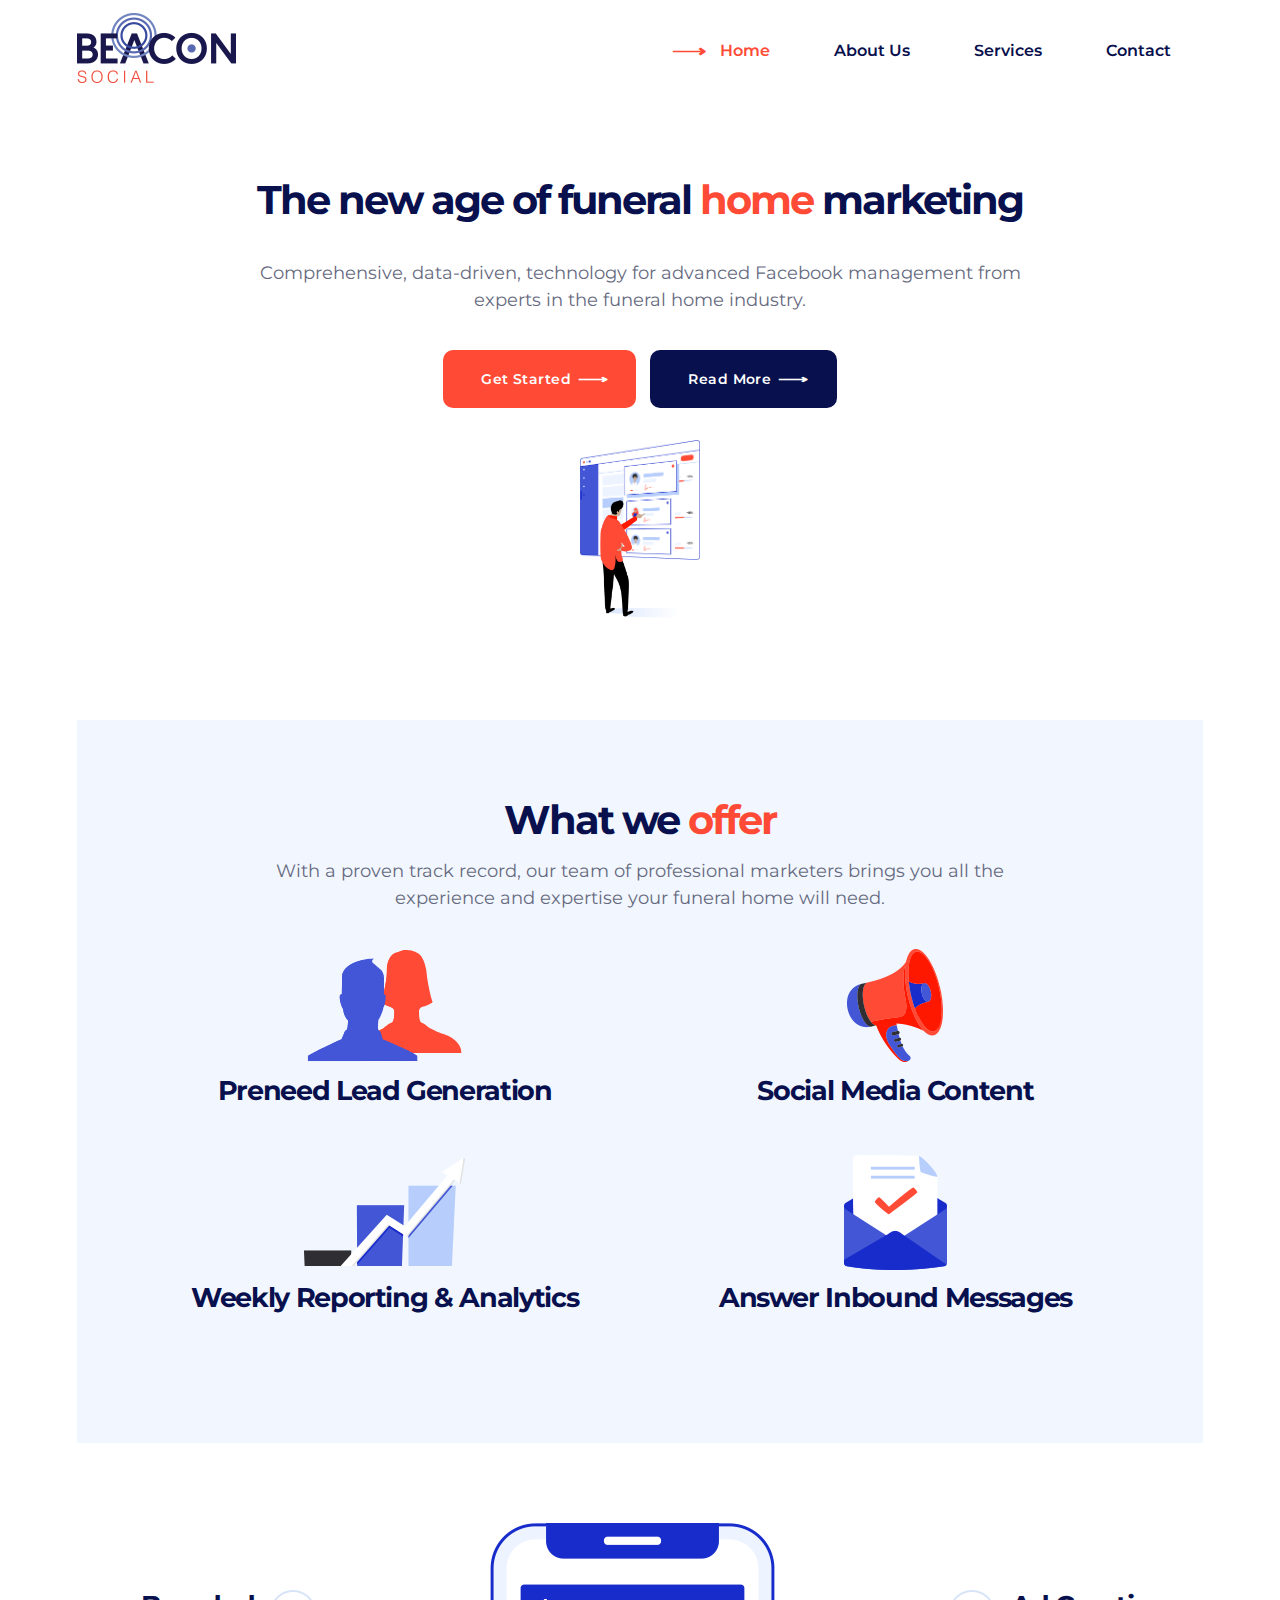
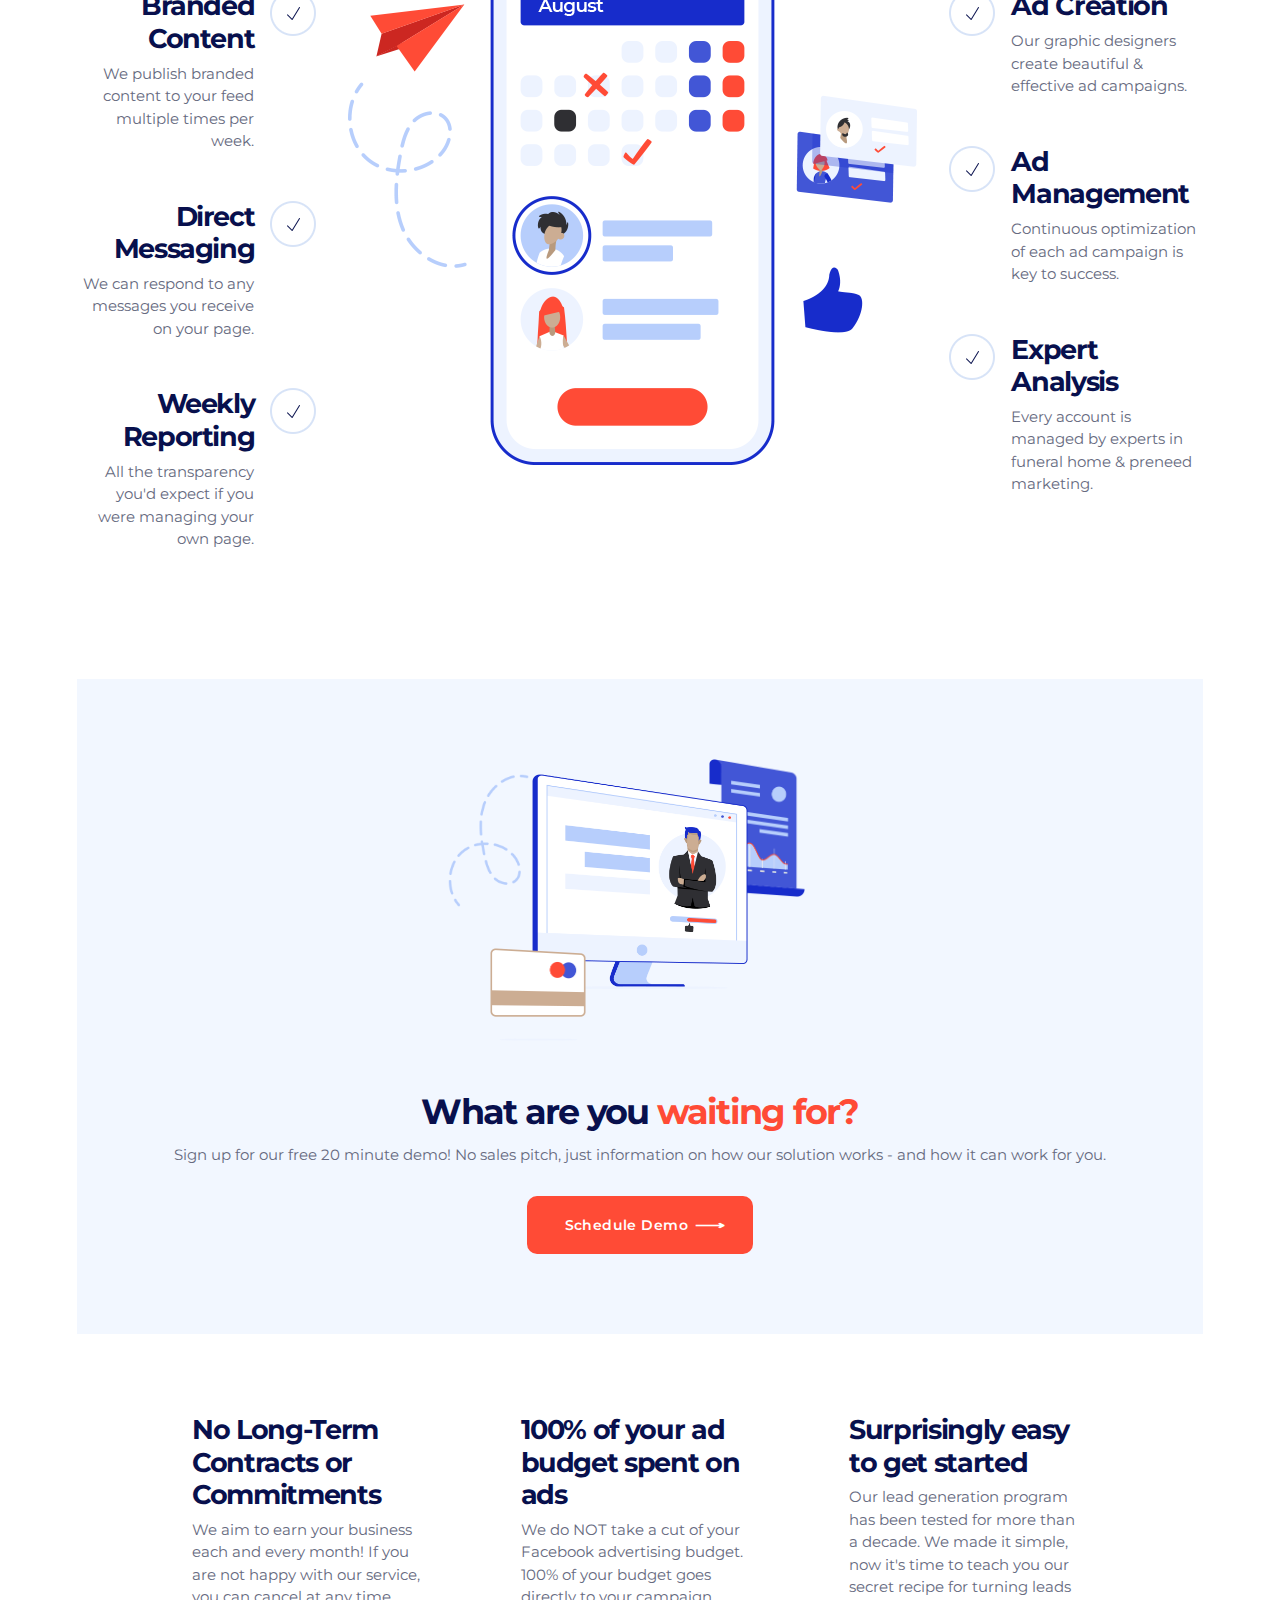
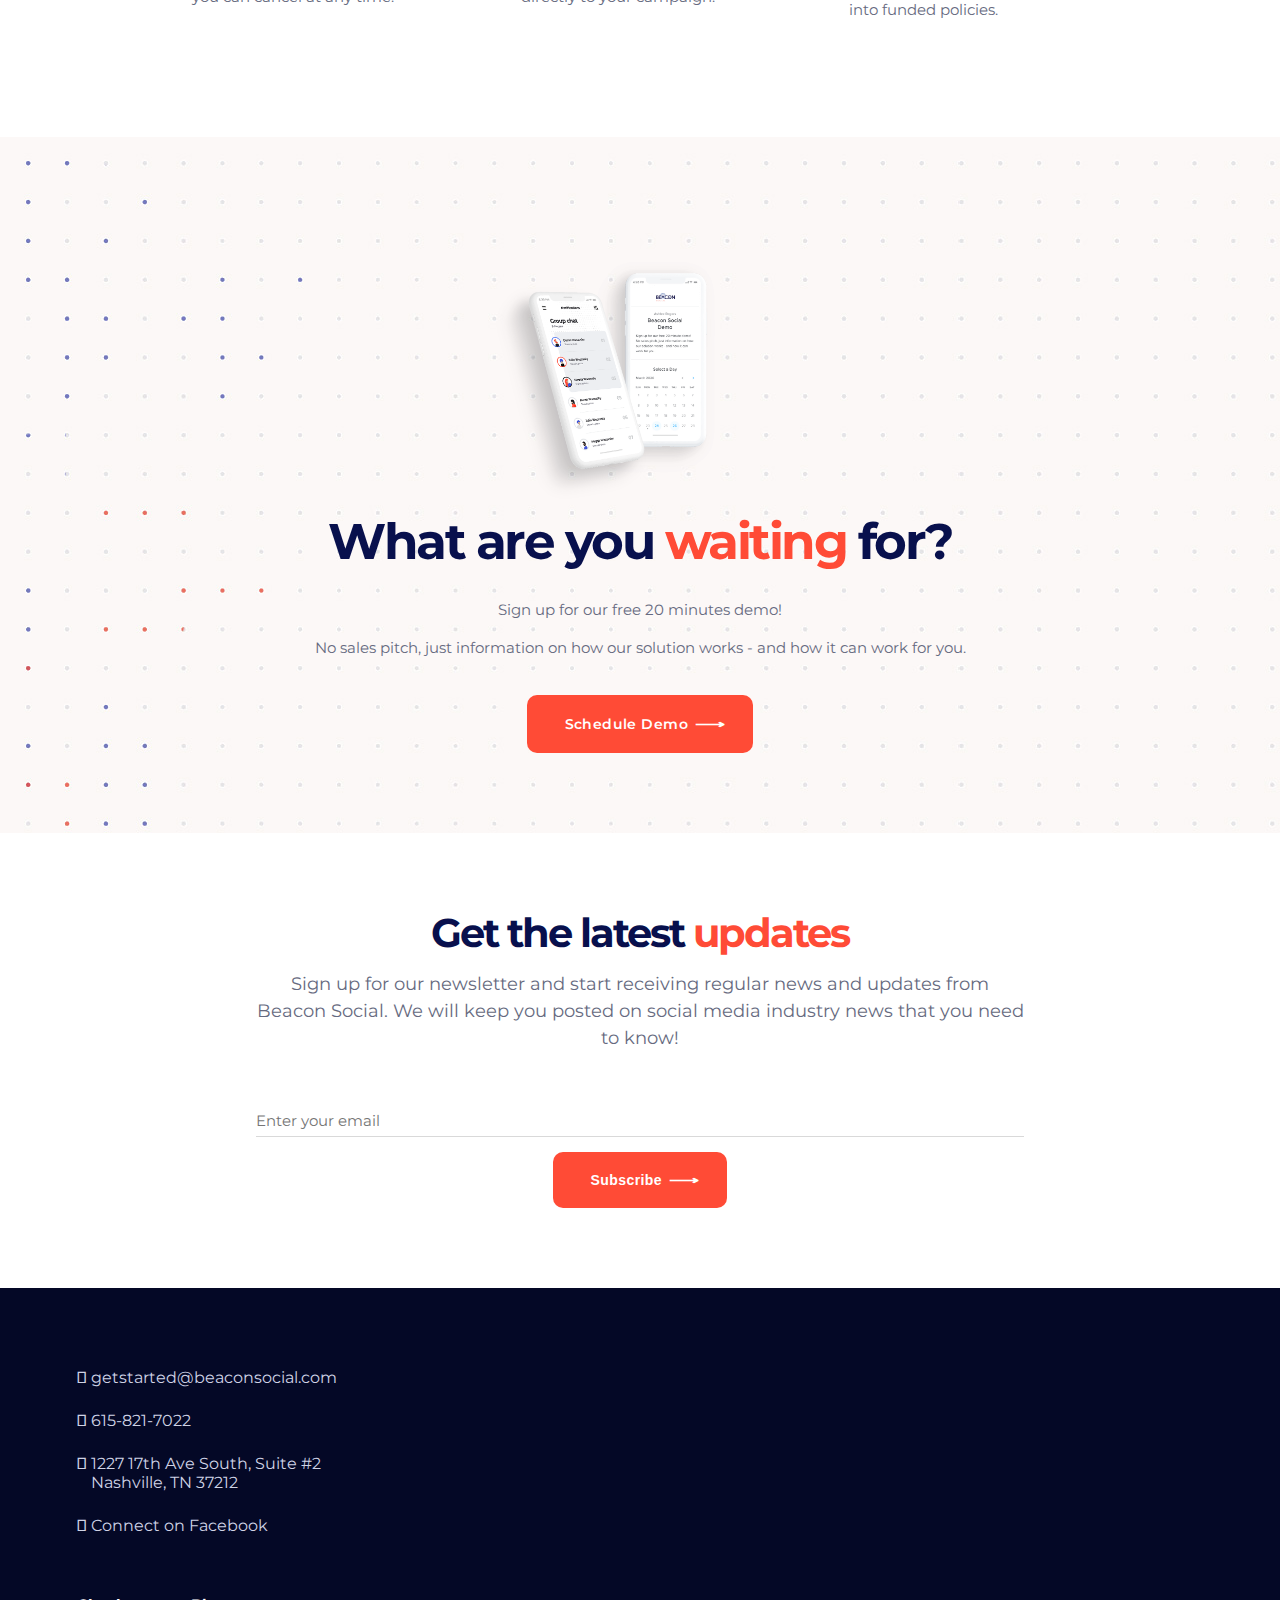
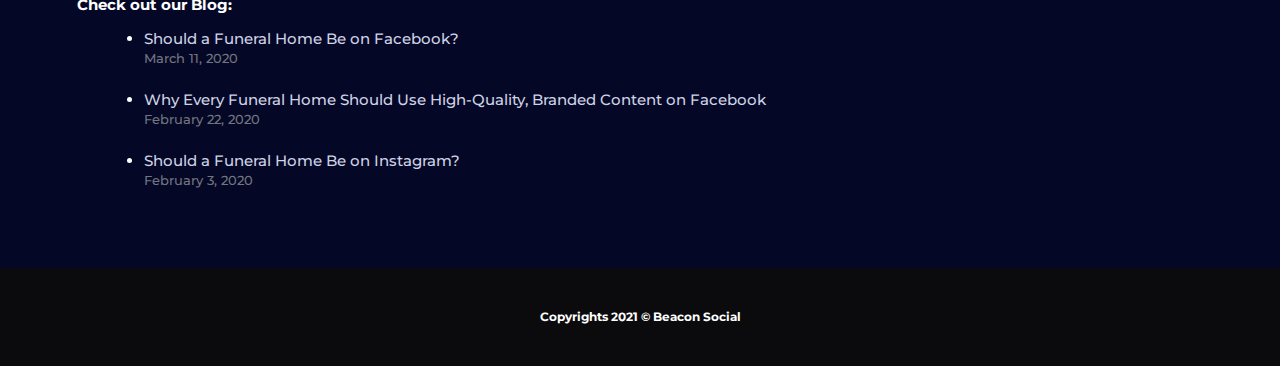
<file: index.html>
<!doctype html>
<html lang="en">

<head>
    <meta charset="UTF-8">
    <meta name="author" content="Patrick van der Bijl">
    <meta name="viewport" content="width=device-width, initial-scale=1">

    <title>Beacon Social</title>

    <!-- CSS -->
    <link rel="stylesheet" href="./styles/style.css">
    <link rel="stylesheet" href="./styles/home.css">

    <!-- Fonts -->
    <link rel="preconnect" href="https://fonts.gstatic.com">
    <link href="https://fonts.googleapis.com/css2?family=Montserrat:wght@500;600;700&display=swap" rel="stylesheet">

    <!-- Favicon -->
    <link rel="icon" href="./images/favicon.png">
</head>

<body>
    <!-- Header -->
    <header>
        <a href="./index.html">
            <img src="./images/logo.png" alt="Beacon Social Logo">
        </a>

        <nav>
            <button aria-label="Open and close menu">
                <span></span>
                <span></span>
                <span></span>
            </button>

            <ul>
                <li><a href="./index.html" class="active">Home</a></li>
                <li><a href="./about.html">About Us</a></li>
                <li><a href="#">Services</a></li>
                <li><a href="#">Contact</a></li>
            </ul>
        </nav>
    </header>

    <main>
        <!-- First Section -->
        <section>
            <ul>
                <li>
                    <h1>The new age of funeral <span>home</span> marketing</h1>

                    <p>Comprehensive, data-driven, technology for advanced Facebook management from experts in the funeral home industry.</p>

                    <div class="btn-group">
                        <a href="#" class="btn">Get Started</a>
                        <a href="#" class="btn btn-secondary">Read More</a>
                    </div>

                    <div class="img-group">
                        <img src="./images/home/slide1_screen.png" alt="Browser screen with dashboard">
                        <img src="./images/home/slide1_man.png" alt="Man pointing to dashboard">
                    </div>
                </li>
                <li>
                    <h1>Connect with your audience like never <span>before</span></h1>

                    <div class="btn-group">
                        <a href="#" class="btn">Get Started</a>
                        <a href="#" class="btn btn-secondary">Read More</a>
                    </div>

                    <div class="img-group">
                        <img src="./images/home/slide2_screen.png" alt="Screen with statistics">
                        <img src="./images/home/slide2_people.png" alt="People looking to the screen">
                    </div>
                </li>
                <li>
                    <h1>More than Facebook Leads. <span>Preneed</span> Policies</h1>

                    <div class="btn-group">
                        <a href="#" class="btn">Get Started</a>
                        <a href="#" class="btn btn-secondary">Read More</a>
                    </div>

                    <div class="img-group">
                        <img src="./images/home/slide3_sparkles.png" alt="Rotating sparkles in the background">
                        <img src="./images/home/slide3_phone.png" alt="Hand holding a phone">
                    </div>
                </li>
            </ul>

            <ul>
                <li><a href="#slide1" class="active"></a></li>
                <li><a href="#slide2"></a></li>
                <li><a href="#slide3"></a></li>
            </ul>
        </section>

        <!-- Second Section -->
        <section>
            <h2>What we <span>offer</span></h2>

            <p>With a proven track record, our team of professional marketers brings you all the experience and expertise your funeral home will need.</p>

            <ul>
                <li>
                    <img src="./images/home/users.png" alt="Users icon">
                    <h3>Preneed Lead Generation</h3>
                </li>
                <li>
                    <img src="./images/home/megaphone.png" alt="Megaphone icon">
                    <h3>Social Media Content</h3>
                </li>
                <li>
                    <img src="./images/home/analytics.png" alt="Analytics icon">
                    <h3>Weekly Reporting & Analytics</h3>
                </li>
                <li>
                    <img src="./images/home/mail.png" alt="Mail icon">
                    <h3>Answer Inbound Messages</h3>
                </li>
            </ul>
        </section>

        <!-- Third Section -->
        <section>
            <ul>
                <li>
                    <div class="txt-group">
                        <h3>Branded Content</h3>
                        <p>We publish branded content to your feed multiple times per week.</p>
                    </div>
                </li>
                <li>
                    <div class="txt-group">
                        <h3>Direct Messaging</h3>
                        <p>We can respond to any messages you receive on your page.</p>
                    </div>
                </li>
                <li>
                    <div class="txt-group">
                        <h3>Weekly Reporting</h3>
                        <p>All the transparency you'd expect if you were managing your own page.</p>
                    </div>
                </li>
            </ul>

            <img src="./images/home/calendar_appscreen.png" alt="Beacon Social calendar app screen">

            <ul>
                <li>
                    <div class="txt-group">
                        <h3>Ad Creation</h3>
                        <p>Our graphic designers create beautiful & effective ad campaigns.</p>
                    </div>
                </li>
                <li>
                    <div class="txt-group">
                        <h3>Ad Management</h3>
                        <p>Continuous optimization of each ad campaign is key to success.</p>
                    </div>
                </li>
                <li>
                    <div class="txt-group">
                        <h3>Expert Analysis</h3>
                        <p>Every account is managed by experts in funeral home & preneed marketing.</p>
                    </div>
                </li>
            </ul>
        </section>

        <!-- Fourth Section -->
        <section>
            <h2>What are you <span>waiting for?</span></h2>

            <p>Sign up for our free 20 minute demo! No sales pitch, just information on how our solution works - and how it can work for you.</p>

            <div class="img-group">
                <img src="./images/home/dashed_line.png" alt="Rotating dashed line">
                <img src="./images/home/notes.png" alt="Notes paper">
                <img src="./images/home/monitor.png" alt="Monitor screen">
                <img src="./images/home/debit_card.png" alt="Debit card">
            </div>

            <a href="#" class="btn">Schedule Demo</a>
        </section>

        <!-- Fifth Section -->
        <section>
            <ul>
                <li>
                    <h3>No Long-Term Contracts or Commitments</h3>
                    <p>We aim to earn your business each and every month! If you are not happy with our service, you can cancel at any time.</p>
                </li>
                <li>
                    <h3>100% of your ad budget spent on ads</h3>
                    <p>We do NOT take a cut of your Facebook advertising budget. 100% of your budget goes directly to your campaign.</p>
                </li>
                <li>
                    <h3>Surprisingly easy to get started</h3>
                    <p>Our lead generation program has been tested for more than a decade. We made it simple, now it's time to teach you our secret recipe for turning leads into funded policies.</p>
                </li>
            </ul>
        </section>

        <!-- Sixth Section -->
        <section>
            <h2>What are you <span>waiting</span> for?</h2>

            <p>Sign up for our free 20 minutes demo!</p>

            <p>No sales pitch, just information on how our solution works - and how it can work for you.</p>

            <div class="img-group">
                <img src="./images/home/bs_demo_appscreen.png" alt="Beacon Social demo app screen">
                <img src="./images/home/bs_groupchat_appscreen.png" alt="Beacon Social group chat app screen">
            </div>

            <a href="#" class="btn">Schedule Demo</a>
        </section>

        <!-- Seventh Section -->
        <section>
            <h2>Get the latest <span>updates</span></h2>

            <p>Sign up for our newsletter and start receiving regular news and updates from Beacon Social. We will keep you posted on social media industry news that you need to know!</p>

            <input type="email" placeholder="Enter your email" aria-label="Email input field">

            <button type="submit" aria-label="Subscribe button" class="btn">Subscribe</button>
        </section>
    </main>

    <!-- Footer -->
    <footer>
        <section>
            <ul>
                <li><a href="mailto:getstarted@beaconsocial.com">getstarted@beaconsocial.com</a></li>
                <li><a href="tel:6158217022">615-821-7022</a></li>
                <li><a href="https://www.google.com.ua/maps/place/1227+17th+Ave+S+2,+Nashville,+TN+37212,+/@36.1414903,-86.7972882,17z/data=!3m1!4b1!4m5!3m4!1s0x8864669bb3cd8077:0x830651a35440176e!8m2!3d36.1414903!4d-86.7950995?hl=ru">1227 17th Ave South, Suite #2<br/> Nashville, TN 37212</a></li>
                <li><a href="#">Connect on Facebook</a></li>
            </ul>
        </section>

        <section>
            <h4>Check out our Blog:</h4>

            <ul>
                <li>
                    <a href="#">
                        Should a Funeral Home Be on Facebook?
                        <em>March 11, 2020</em>
                    </a>
                </li>
                <li>
                    <a href="#">
                        Why Every Funeral Home Should Use High-Quality, Branded Content on Facebook
                        <em>February 22, 2020</em>
                    </a>
                </li>
                <li>
                    <a href="#">
                        Should a Funeral Home Be on Instagram?
                        <em>February 3, 2020</em>
                    </a>
                </li>
            </ul>
        </section>

        <section>
            <p>Copyrights 2021 © Beacon Social</p>
        </section>
    </footer>

    <script src="./scripts/script.js"></script>
</body>

</html>
</file>
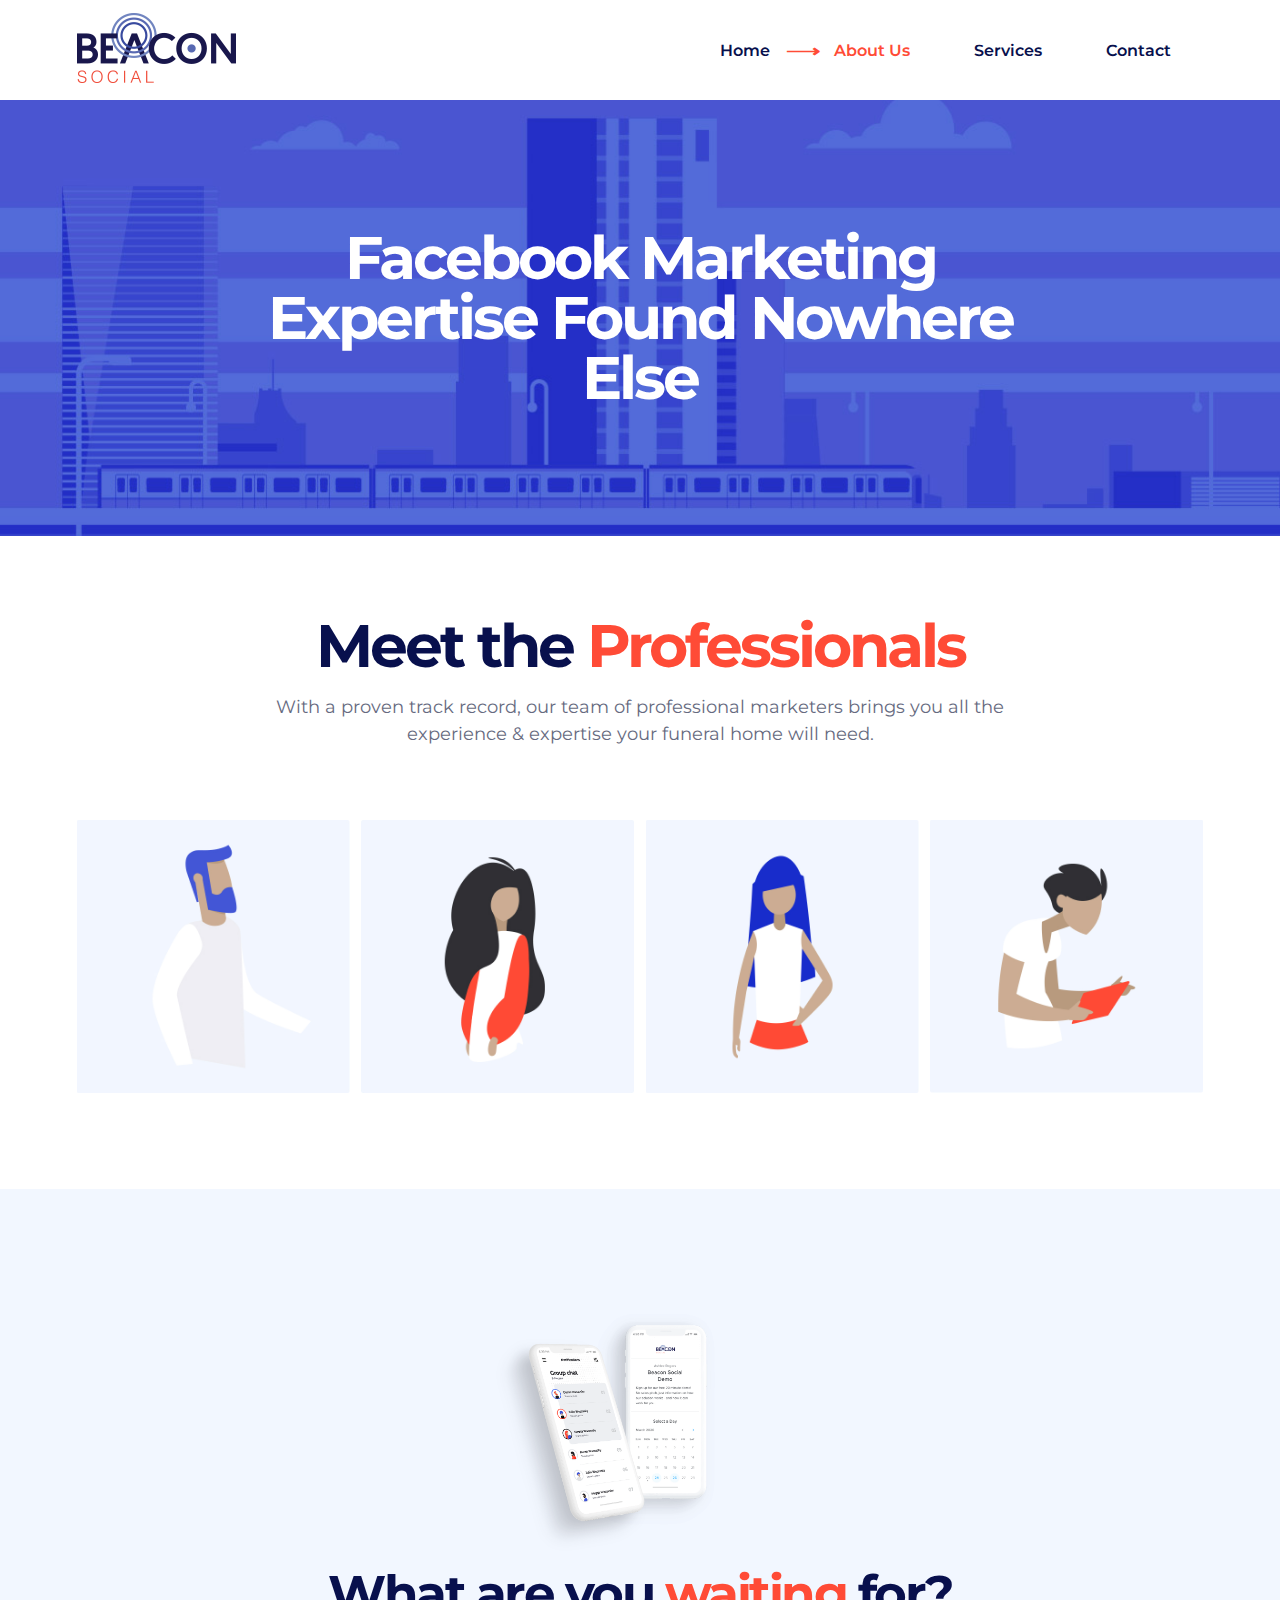
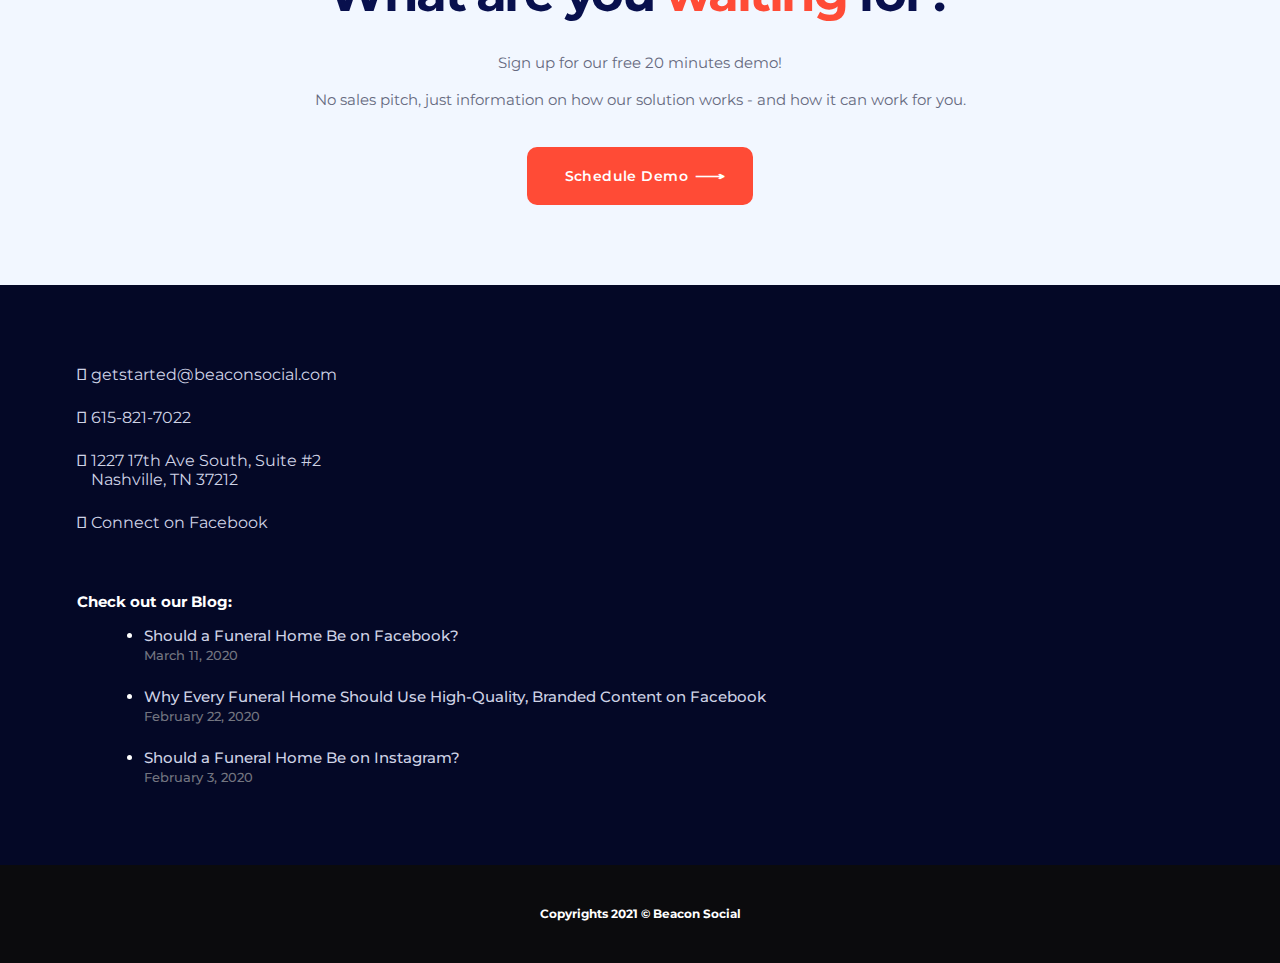
<file: about.html>
<!doctype html>
<html lang="en">

<head>
    <meta charset="UTF-8">
    <meta name="author" content="Patrick van der Bijl">
    <meta name="viewport" content="width=device-width, initial-scale=1">

    <title>About Us - Beacon Social</title>

    <!-- CSS -->
    <link rel="stylesheet" href="./styles/style.css">
    <link rel="stylesheet" href="./styles/about.css">

    <!-- Fonts -->
    <link rel="preconnect" href="https://fonts.gstatic.com">
    <link href="https://fonts.googleapis.com/css2?family=Montserrat:wght@500;600;700&display=swap" rel="stylesheet">

    <!-- Favicon -->
    <link rel="icon" href="./images/favicon.png">
</head>

<body>
    <!-- Header -->
    <header>
        <a href="./index.html">
            <img src="./images/logo.png" alt="Beacon Social Logo">
        </a>

        <nav>
            <button aria-label="Open and close menu">
                <span></span>
                <span></span>
                <span></span>
            </button>
            
            <ul>
                <li><a href="./index.html">Home</a></li>
                <li><a href="./about.html" class="active">About Us</a></li>
                <li><a href="#">Services</a></li>
                <li><a href="#">Contact</a></li>
            </ul>
        </nav>
    </header>

    <main>
        <!-- First Section -->
        <section>
            <h1>Facebook Marketing Expertise Found Nowhere Else</h1>
        </section>

        <!-- Second Section -->
        <section>
            <h2>Meet the <span>Professionals</span></h2>

            <p>With a proven track record, our team of professional marketers brings you all the experience & expertise your funeral home will need.</p>

            <ul>
                <li>
                    <img src="./images/about/founder.jpg" alt="Beau Jarrell the Founder">
                    <div class="overlay">
                        <div class="txt-group">
                            <p>Founder</p>
                            <h3>Beau Jarrell</h3>
                        </div>
                    </div>
                </li>
                <li>
                    <img src="./images/about/director_of_operations.jpg" alt="Ashlee Rogers the Director Of Operations">
                    <div class="overlay">
                        <div class="txt-group">
                            <p>Director Of Operations</p>
                            <h3>Ashlee Rogers</h3>
                        </div>
                    </div>
                </li>
                <li>
                    <img src="./images/about/team_leader.jpg" alt="Katie Lipsett the Team Leader & Ads Guru">
                    <div class="overlay">
                        <div class="txt-group">
                            <p>Team Leader & Ads Guru</p>
                            <h3>Katie Lipsett</h3>
                        </div>
                    </div>
                </li>
                <li>
                    <img src="./images/about/web_developer.jpg" alt="August Erickson the Web Developer">
                    <div class="overlay">
                        <div class="txt-group">
                            <p>Web Developer</p>
                            <h3>August Erickson</h3>
                        </div>
                    </div>
                </li>
            </ul>
        </section>

        <!-- Third Section -->
        <section>
            <h2>What are you <span>waiting</span> for?</h2>

            <p>Sign up for our free 20 minutes demo!</p>

            <p>No sales pitch, just information on how our solution works - and how it can work for you.</p>

            <div class="img-group">
                <img src="./images/home/bs_demo_appscreen.png" alt="Beacon Social demo app screen">
                <img src="./images/home/bs_groupchat_appscreen.png" alt="Beacon Social group chat app screen">
            </div>

            <a href="#" class="btn">Schedule Demo</a>
        </section>
    </main>

    <!-- Footer -->
    <footer>
        <section>
            <ul>
                <li><a href="mailto:getstarted@beaconsocial.com">getstarted@beaconsocial.com</a></li>
                <li><a href="tel:6158217022">615-821-7022</a></li>
                <li><a href="https://www.google.com.ua/maps/place/1227+17th+Ave+S+2,+Nashville,+TN+37212,+/@36.1414903,-86.7972882,17z/data=!3m1!4b1!4m5!3m4!1s0x8864669bb3cd8077:0x830651a35440176e!8m2!3d36.1414903!4d-86.7950995?hl=ru">1227 17th Ave South, Suite #2<br/> Nashville, TN 37212</a></li>
                <li><a href="#">Connect on Facebook</a></li>
            </ul>
        </section>

        <section>
            <h4>Check out our Blog:</h4>
            
            <ul>
                <li>
                    <a href="#">
                        Should a Funeral Home Be on Facebook?
                        <em>March 11, 2020</em>
                    </a>
                </li>
                <li>
                    <a href="#">
                        Why Every Funeral Home Should Use High-Quality, Branded Content on Facebook
                        <em>February 22, 2020</em>
                    </a>
                </li>
                <li>
                    <a href="#">
                        Should a Funeral Home Be on Instagram?
                        <em>February 3, 2020</em>
                    </a>
                </li>
            </ul>
        </section>

        <section>
            <p>Copyrights 2021 © Beacon Social</p>
        </section>
    </footer>

    <script src="./scripts/script.js"></script>
</body>

</html>
</file>
<file: styles/style.css>
*, *::after, *::before {
    box-sizing: border-box;
    margin: 0; padding: 0;
}

body {
    font-family: 'Montserrat', sans-serif;
    --primary-color: #ff4b36;
    --secondary-color: #08104d;
    --text-color: #666a80;
}

header, section {
    padding-left: 6%;
    padding-right: 6%;
}

h1, h2, h3 {
    font-size: 40px;
    font-weight: 700;
    color: var(--secondary-color);
    letter-spacing: -.05em;
    line-height: 1;
}

h1 > span, h2 > span {
    color: var(--primary-color);
}

h3 {
    font-size: 27px;
    line-height: 1.2;
}

p {
    color: var(--text-color);
    font-size: 15px;
    line-height: 1.5;
}

.btn-group {
    display: flex;
    justify-content: center;
    flex-wrap: wrap;
}

.btn-group > a:last-of-type {
    margin-top: 1em;
}

@media (min-width: 420px) {
    .btn-group > a:last-of-type {
        margin-top: unset;
        margin-left: 1em;
    }
}

.btn {
    color: #fff;
    background-color: var(--primary-color);
    padding: 20px 38px;
    font-size: 14px;
    font-weight: 600;
    border-radius: 10px;
    text-decoration: none;
    letter-spacing: .03em;
    display: inline-block;
    outline: none;
    border: none;
    appearance: none;
}

.btn::after {
    content: "\27F6";
    margin-left: .5em;
    display: inline-block;
    transform: scaleX(1.5);
    transform-origin: left center;
}

.btn-secondary {
    background-color: var(--secondary-color);
}

.img-group {
    position: relative;
    /*background-color: green;*/
}

.img-group img {
    position: absolute;
}


/******************/
/*     HEADER     */
/******************/
header {
    height: 70px;
    border-bottom: 1px solid #d7e3f7;
    display: flex;
    justify-content: space-between;
    align-items: center;
}

header img {
    height: 35px;
}

header nav button {
    position: relative;
    width: 58px;
    height: 58px;
    background-color: var(--secondary-color);
    border-radius: 50%;
    display:flex;
    justify-content: center;
    align-items: center;
    appearance: none;
    border: none;
    outline: none;
    cursor: pointer;
}

@keyframes line-animation {
    0% {
        width: 50%;
    }
    50% {
        width: 0;
    }
    100% {
        width: 50%;
    }
}

header nav button span {
    position: absolute;
    height: 1px;
    width: 50%;
    background-color: #fff;
    border-radius: 12px;
}

header nav button:hover span {
    animation-name: line-animation;
    animation-timing-function: ease-out;
    animation-duration: .4s;
    animation-delay: .1s;
}

header nav button span:first-of-type {
    transform: translateY(-5px);
    animation-delay: 0s;
}

header nav button span:last-of-type {
    transform: translateY(5px);
    animation-delay: .2s;
}

header nav ul {
    position: absolute;
    display: none;
    width: 100%;
    list-style: none;
    background-color: #fff;
    transform: translateY(-100%);
    left: 0;
    right: 0;
    padding: .2em 6%;
    border-bottom: 1px solid #d7e3f7;
    transition: .3s ease-in;
}

header nav ul.show-nav {
    display: block;
    transform: translateY(0%);
}

header nav li a {
    display: block;
    padding: .7em 0;
    font-size: 15px;
    font-weight: 600;
    text-decoration: none;
}

header nav li:not(:last-of-type) a {
    border-bottom: 1px solid #d7e3f7;
}

header nav li a.active {
    color: var(--primary-color);
}

@media (min-width: 1024px) {
    header {
        height: 100px;
        border-bottom: none;
    }

    header img {
        height: 70px;
    }

    header nav button {
        display: none;
    }

    header nav ul {
        position: relative;
        width: unset;
        list-style: none;
        background-color: unset;
        transform: unset;
        left: unset;
        right: unset;
        padding: unset;
        border-bottom: unset;
        transition: unset;
        z-index: unset;

        display: flex;
    }

    header nav li a {
        display: block;
        padding: 2.5em 2em;
        font-size: 16px;
        font-weight: 600;
        color: var(--secondary-color);
        text-decoration: none;
        position: relative;
        transition: .2s ease-in;
    }

    header nav li:not(:last-of-type) a {
        border-bottom: unset;
    }

    header nav li a.active {
        color: var(--primary-color);
    }

    header nav li a.active::before {
        position: absolute;
        content: "\27F6";
        transform: scaleX(1.5) translateX(-140%);
        transform-origin: left center;
    }

    header nav li a:hover:not(.active) {
        color: var(--primary-color);
    }

    @keyframes arrow-to-right {
        0% {
            opacity: 0;
            transform: scaleX(1.5) translateX(-200%);
        }
        100% {
            opacity: 1;
            transform: scaleX(1.5) translateX(-140%);
        }
    }

    header nav li a:hover:not(.active)::before {
        position: absolute;
        content: "\27F6";
        transform: scaleX(1.5) translateX(-140%);
        transform-origin: left center;
        opacity: 0;
        animation-name: arrow-to-right;
        animation-duration: .2s;
        animation-timing-function: linear;
        animation-fill-mode: forwards, backwards;
    }
}


/******************/
/*     FOOTER     */
/******************/
footer {
    background-color: #040826;
}

footer section:nth-of-type(1) {
    padding-top: 80px;
    padding-bottom: 30px;
}

footer section:nth-of-type(1) ul {
    list-style: none;
}

footer section:nth-of-type(1) ul li:not(:last-of-type) {
    margin-bottom: 1.5em;
}

footer section:nth-of-type(1) ul a {
    color: #cfd3e5;
    text-decoration: none;
    display: flex;
    transition: .2s ease-in;
}

footer section:nth-of-type(1) ul a:hover {
    color: #ff4b36;
}

footer section:nth-of-type(1) ul a::before {
    margin-right: 5px;
}

footer section:nth-of-type(1) ul a:nth-of-type(1)::before {
    content: "\e094";
}

footer section:nth-of-type(1) ul a:nth-of-type(2)::before {
    content: "\e600";
}

footer section:nth-of-type(1) ul a:nth-of-type(3)::before {
    content: "\e096";
}

footer section:nth-of-type(1) ul a:nth-of-type(4)::before {
    content: "\e00b";
}

footer section:nth-of-type(2) {
    padding-top: 30px;
    padding-bottom: 80px;
}

footer section:nth-of-type(2) h4 {
    color: #fff;
    font-size: 15px;
    margin-bottom: 1em;
}

footer section:nth-of-type(2) ul {
    color: #fff;
    margin-left: 6%;
}

footer section:nth-of-type(2) ul li:not(:last-of-type) {
    margin-bottom: 1.5em;
}

footer section:nth-of-type(2) ul a {
    color: #cfd3e5;
    text-decoration: none;
    font-size: 15px;
    font-weight: 500;
    transition: .2s ease-in;
}

footer section:nth-of-type(2) ul a:hover {
    color: #ff4b36;
}

footer section:nth-of-type(2) ul a em {
    display: block;
    font-size: 13px;
    color: #737580;
    font-style: normal;
    margin-top: 2px;
}

footer section:nth-of-type(3) {
    background-color: #0b0b0d;
    padding-top: 40px;
    padding-bottom: 40px;
}

footer section:nth-of-type(3) p {
    color: #fff;
    font-size: 12px;
    font-weight: 700;
    text-align: center;
}
</file>
<file: styles/home.css>
/*************************/
/*     FIRST SECTION     */
/*************************/
main section:nth-of-type(1) {
    padding-top: 20px;
    padding-bottom: 20px;
    position: relative;
}

main section:nth-of-type(1) ul {
    display: flex;
    overflow-x: hidden;
    list-style: none;
}

main section:nth-of-type(1) li {
    position: relative;
    flex: 0 0 100%;
    width: 100%;
}

main section:nth-of-type(1) h1 {
    text-align: center;
    margin-bottom: 1em;
}

main section:nth-of-type(1) p {
    max-width: 768px;
    text-align: center;
    margin: .5em auto 2em auto;
    display: none;
    font-size: 18px;
}

main section:nth-of-type(1) .img-group {
    width: 200px;
    height: 200px;
    margin: 2em auto 0 auto;
}

@keyframes dashboard-screen {
    0% {
        opacity: 0;
        transform: translate(-50% ,150px);
    }
    100% {
        opacity: 1;
        transform: translateX(-50%);
    }
}

main section:nth-of-type(1) img:first-of-type {
    width: 60%;
    left: 50%;
    transform: translateX(-50%);
    animation-name: dashboard-screen;
    animation-duration: .5s;
    animation-timing-function: ease-out;
}

@keyframes man-pointing {
    0% {
        opacity: 0;
        transform: translateX(-150px);
    }
    100% {
        opacity: 1;
        transform: translateX(-50%);
    }
}

main section:nth-of-type(1) img:last-of-type {
    width: 40%;
    left: 50%;
    top: 30%;
    transform: translateX(-50%);
    animation-name: man-pointing;
    animation-duration: .5s;
    animation-delay: .6s;
    animation-fill-mode: backwards, forwards;
}

@media (min-width: 768px) {
    main section:nth-of-type(1) {
        padding-top: 80px;
        padding-bottom: 80px;
    }

    main section:nth-of-type(1) p {
        display: block;
    }
}


/**************************/
/*     SECOND SECTION     */
/**************************/
main section:nth-of-type(2) {
    padding-top: 80px;
    padding-bottom: 80px;
    margin-left: 6%;
    margin-right: 6%;
    background-color: #f2f7ff;
    text-align: center;
}

main section:nth-of-type(2) p {
    font-size: 18px;
    margin: 1em auto 2em auto;
    max-width: 768px;
}

main section:nth-of-type(2) ul {
    list-style: none;
    display: flex;
    flex-wrap: wrap;
    justify-content: space-between;
}

main section:nth-of-type(2) li {
    width: 100%;
}

main section:nth-of-type(2) li:not(:last-of-type) {
    margin-bottom: 3em;
}

main section:nth-of-type(2) img {
    width: 161px;
    height: auto;
    margin-bottom: .5em;
}

@media (min-width: 768px) {
    main section:nth-of-type(2) li {
        width: calc(95% / 2);
    }

    main section:nth-of-type(2) li:nth-of-type(1), main section:nth-of-type(2) li:nth-of-type(3) {
        margin-right: 5%
    }

    main section:nth-of-type(2) li:nth-of-type(1), main section:nth-of-type(2) li:nth-of-type(2) {
        margin-bottom: 3em;
    }
}

@media (min-width: 1400px) {
    main section:nth-of-type(2) h2 {
        font-size: 60px;
    }

    main section:nth-of-type(2) li {
        width: calc(85% / 4);
    }

    main section:nth-of-type(2) li:not(:last-of-type) {
        margin-right: 5%;
    }
}


/*************************/
/*     THIRD SECTION     */
/*************************/
main section:nth-of-type(3) {
    padding-top: 80px;
    padding-bottom: 80px;
}

main section:nth-of-type(3) img {
    width: 569px;
    height: 100%;
    display: none;
}

main section:nth-of-type(3) ul {
    list-style: none;
}

main section:nth-of-type(3) ul:first-of-type .txt-group {
    margin-right: 1em;
}

main section:nth-of-type(3) ul:last-of-type .txt-group {
    margin-left: 1em;
}

main section:nth-of-type(3) ul:first-of-type li, main section:nth-of-type(3) ul:last-of-type li:not(:last-of-type) {
    margin-bottom: 3em;
}

main section:nth-of-type(3) li {
    display: flex;
}

main section:nth-of-type(3) ul:first-of-type li::after, main section:nth-of-type(3) ul:last-of-type li::before {
    content: url("../images/home/check.png");
}

main section:nth-of-type(3) p {
    margin-top: .5em;
}

@media (min-width: 710px) {
    main section:nth-of-type(3) {
        display: flex;
        justify-content: space-between;
    }

    main section:nth-of-type(3) ul:first-of-type {
        margin-right: 1em;
    }

    main section:nth-of-type(3) ul:last-of-type {
        margin-left: 1em;
    }

    main section:nth-of-type(3) ul:first-of-type .txt-group {
        text-align: right;
    }
}

@media (min-width: 1024px) {
    main section:nth-of-type(3) {
        padding: 80px 15%;
    }
}

@media (min-width: 1204px) {
    main section:nth-of-type(3) {
        padding: 80px 6%;
    }

    main section:nth-of-type(3) ul {
        margin-top: 6%;
    }

    main section:nth-of-type(3) img {
        display: block;
        margin: 0 1em;
    }
}

@media (min-width: 1600px) {
    main section:nth-of-type(3) {
        padding: 80px 15%;
    }
}


/**************************/
/*     FOURTH SECTION     */
/**************************/
main section:nth-of-type(4) {
    padding-top: 80px;
    padding-bottom: 80px;
    display: flex;
    flex-direction: column;
    background-color: #f2f7ff;
    margin-left: 6%;
    margin-right: 6%;
}

main section:nth-of-type(4) .img-group {
    order: -1;
    width: 200px;
    height: 200px;
    left: 50%;
    transform: translateX(-50%);
}

@keyframes dashed-line {
    0% {
        transform: rotate(0deg) translateX(10px) rotate(0deg);
    }
    100% {
        transform: rotate(-360deg) translateX(10px) rotate(360deg);
    }
}

main section:nth-of-type(4) img:nth-of-type(1) {
    width: 27%;
    top: 5%;
    left: -14%;
    animation-name: dashed-line;
    animation-duration: 5s;
    animation-timing-function: linear;
    animation-iteration-count: infinite;
}

main section:nth-of-type(4) img:nth-of-type(2) {
    width: 32%;
    right: -5%;
}

main section:nth-of-type(4) img:nth-of-type(3) {
    width: 72%;
    top: 5%;
    left: 50%;
    transform: translateX(-50%);
}

main section:nth-of-type(4) img:nth-of-type(4) {
    width: 32%;
    bottom: 6%;
}

main section:nth-of-type(4) h2 {
    font-size: 35px;
    margin-top: 1em;
}

main section:nth-of-type(4) p {
    margin-top: 1em;
    margin-bottom: 2em;
}

main section:nth-of-type(4) a {
    width: fit-content;
}

@media (min-width: 414px) {
    main section:nth-of-type(4) .img-group {
        width: 250px;
        height: 250px;
    }
}

@media (min-width: 768px) {
    main section:nth-of-type(4) .img-group {
        width: 300px;
        height: 300px;
    }

    main section:nth-of-type(4) h2, main section:nth-of-type(4) p {
        text-align: center;
    }

    main section:nth-of-type(4) a {
        margin: 0 auto;
    }
}


/*************************/
/*     FIFTH SECTION     */
/*************************/
main section:nth-of-type(5) {
    padding: 80px 6%;
}

main section:nth-of-type(5) ul {
    list-style: none;
    display: flex;
    flex-wrap: wrap;
    justify-content: space-between;
}

main section:nth-of-type(5) li {
    width: 100%;
}

main section:nth-of-type(5) li:not(:last-of-type) {
    margin-bottom: 3em;
}

main section:nth-of-type(5) p {
    margin-top: .5em;
}

@media (min-width: 886px) {
    main section:nth-of-type(5) {
        padding: 80px 15%;
    }

    main section:nth-of-type(5) li {
        width: calc(80% / 3);
    }

    main section:nth-of-type(5) li:not(:last-of-type) {
        margin-right: 10%;
    }
}


/*************************/
/*     SIXTH SECTION     */
/*************************/
main section:nth-of-type(6) {
    background-image: url("../images/home/dotted_background.jpg");
    width: 100%;
    padding-top: 80px;
    padding-bottom: 80px;
    display: flex;
    flex-direction: column;
}

main section:nth-of-type(6) .img-group {
    order: -1;
    width: 200px;
    height: 200px;
    margin: 0 auto;
    position: relative;
}

@keyframes bs-demo-appscreen {
    0% {
        transform: translateY(-50%);
    }
    50% {
        transform: translateY(-67%);
    }
    100% {
        transform: translateY(-50%);
    }
}

@keyframes bs-groupchat-appscreen {
    0% {
        transform: translateY(-80%);
    }
    50% {
        transform: translateY(-63%);
    }
    100% {
        transform: translateY(-80%);
    }
}

main section:nth-of-type(6) img:first-of-type {
    width: 40%;
    right: 25%;
    top: 50%;
    transform: translateY(-50%);
    animation-name: bs-demo-appscreen;
    animation-duration: 2s;
    animation-timing-function: linear;
    animation-iteration-count: infinite;
}

main section:nth-of-type(6) img:last-of-type {
    width: 50%;
    left: 2%;
    top: 80%;
    transform: translateY(-80%);
    animation-name: bs-groupchat-appscreen;
    animation-duration: 2s;
    animation-timing-function: linear;
    animation-iteration-count: infinite;
}

main section:nth-of-type(6) h2 {
    text-align: center;
    margin-bottom: .5em;
}

main section:nth-of-type(6) p {
    max-width: 768px;
    text-align: center;
    margin: .5em auto;
    display: none;
}

main section:nth-of-type(6) a {
    width: fit-content;
    margin: 2em auto 0 auto;
}

@media (min-width: 768px) {
    main section:nth-of-type(6) .img-group {
        width: 300px;
        height: 300px;
    }

    main section:nth-of-type(6) h2 {
        font-size: 50px;
    }

    main section:nth-of-type(6) p {
        display: block;
    }
}

@media (min-width: 1318px) {
    main section:nth-of-type(6) {
        padding: 200px 15%;
    }

    main section:nth-of-type(6) h2 {
        font-size: 80px;
        text-align: left;
        max-width: 50%;
    }

    main section:nth-of-type(6) p {
        text-align: left;
        margin: .5em 0;
        max-width: 50%;
    }

    main section:nth-of-type(6) a {
        margin: 2em 0 0 0;
    }

    main section:nth-of-type(6) .img-group {
        order: 1;
        width: 800px;
        height: 800px;
        margin: 0;
        position: absolute;
        right: -5%;
        overflow-y: hidden;
        transform: translateY(-200px);
    }
}

@media (min-width: 1400px) {
    main section:nth-of-type(6) .img-group {
        right: 0;
    }
}

@media (min-width: 1580px) {
    main section:nth-of-type(6) .img-group {
        right: 5%;
    }
}

@media (min-width: 1800px) {
    main section:nth-of-type(6) .img-group {
        right: 10%;
    }
}


/***************************/
/*     SEVENTH SECTION     */
/***************************/
main section:nth-of-type(7) {
    padding-top: 80px;
    padding-bottom: 80px;
}

main section:nth-of-type(7) h2 {
    text-align: center;
}

main section:nth-of-type(7) p {
    margin: 1em auto 3em auto;
    font-size: 18px;
    text-align: center;
    max-width: 768px;
}

main section:nth-of-type(7) input {
    display: block;
    border: none;
    outline: none;
    border-bottom: 1px solid #d9d9d9;
    width: 100%;
    margin: 0 auto 1em auto;
    font-family: inherit;
    font-size: 15px;
    color: inherit;
    line-height: 2;
    transition: .2s ease-in;
    max-width: 768px;
}

main section:nth-of-type(7) input:focus {
    border-color: var(--text-color);
}

main section:nth-of-type(7) input:focus::placeholder {
    color: var(--secondary-color);
}

@media (min-width: 768px) {
    main section:nth-of-type(7) button {
        display: block;
        margin: 0 auto;
    }
}
</file>
<file: styles/about.css>
/*************************/
/*     FIRST SECTION     */
/*************************/
main section:nth-of-type(1) {
    background-image: url("../images/about/aboutus_background.jpg");
    background-size: cover;
    background-position: center;
    text-align: center;
    padding-top: 10%;
    padding-bottom: 10%;
}

main section:nth-of-type(1) h1 {
    color: #fff;
    font-size: 50px;
    max-width: 768px;
    margin: 0 auto;
}

@media (min-width: 768px) {
    main section:nth-of-type(1) h1 {
        font-size: 60px;
    }
}


/**************************/
/*     SECOND SECTION     */
/**************************/
main section:nth-of-type(2) {
    padding-top: 80px;
    padding-bottom: 80px;
}

main section:nth-of-type(2) h2 {
    text-align: center;
}

main section:nth-of-type(2) > p {
    font-size: 18px;
    margin: 1em auto 4em auto;
    text-align: center;
    max-width: 768px;
}

main section:nth-of-type(2) ul {
    list-style: none;
    display: flex;
    flex-wrap: wrap;
    justify-content: space-around;
}

main section:nth-of-type(2) li {
    position: relative;
    width: 100%;
    margin-bottom: 1em;
}

main section:nth-of-type(2) img {
    display: block;
    width: 100%;
    height: auto;
}

main section:nth-of-type(2) .overlay {
    position: absolute;
    top: 0;
    bottom: 0;
    left: 0;
    right: 0;
    background-color: #4256d6;
    border-radius: 3px;
    padding: 40px;
    opacity: 0;
    transition: opacity .2s ease-in;
    cursor: pointer;
    overflow: hidden;
}

main section:nth-of-type(2) li:hover .overlay {
    opacity: 1;
}

@keyframes text-down {
    0% {
        opacity: 0;
        transform: translateY(-100%);
    }
    100% {
        opacity: 1;
        transform: translateY(0%);
    }
}

main section:nth-of-type(2) li:hover .txt-group {
    animation-name: text-down;
    animation-duration: .2s;
    animation-timing-function: ease-out;
    animation-fill-mode: backwards, forwards;
}

main section:nth-of-type(2) .overlay p {
    color: #fff;
    font-size: 13px;
}

main section:nth-of-type(2) .overlay h3 {
    color: #fff;
}

@media (min-width: 768px) {
    main section:nth-of-type(2) li {
        width: 49.5%;
    }

    main section:nth-of-type(2) li:nth-of-type(1), main section:nth-of-type(2) li:nth-of-type(3) {
        margin-right: 1%
    }

    main section:nth-of-type(2) li:nth-of-type(1), main section:nth-of-type(2) li:nth-of-type(2) {
        margin-bottom: 1%;
    }
}

@media (min-width: 1024px) {
    main section:nth-of-type(2) h2 {
        font-size: 60px;
    }

    main section:nth-of-type(2) li {
        width: 24.25%;
    }

    main section:nth-of-type(2) li:not(:last-of-type) {
        margin-right: 1%
    }
}


/*************************/
/*     THIRD SECTION     */
/*************************/
main section:nth-of-type(3) {
    background-color: #f2f7ff;
    width: 100%;
    padding-top: 80px;
    padding-bottom: 80px;
    display: flex;
    flex-direction: column;
}

main section:nth-of-type(3) .img-group {
    order: -1;
    width: 200px;
    height: 200px;
    margin: 0 auto;
}

@keyframes bs-demo-appscreen {
    0% {
        transform: translateY(-50%);
    }
    50% {
        transform: translateY(-67%);
    }
    100% {
        transform: translateY(-50%);
    }
}

@keyframes bs-groupchat-appscreen {
    0% {
        transform: translateY(-80%);
    }
    50% {
        transform: translateY(-63%);
    }
    100% {
        transform: translateY(-80%);
    }
}

main section:nth-of-type(3) img:first-of-type {
    width: 40%;
    right: 25%;
    top: 50%;
    transform: translateY(-50%);
    animation-name: bs-demo-appscreen;
    animation-duration: 2s;
    animation-timing-function: linear;
    animation-iteration-count: infinite;
}

main section:nth-of-type(3) img:last-of-type {
    width: 50%;
    left: 2%;
    top: 80%;
    transform: translateY(-80%);
    animation-name: bs-groupchat-appscreen;
    animation-duration: 2s;
    animation-timing-function: linear;
    animation-iteration-count: infinite;
}

main section:nth-of-type(3) h2 {
    text-align: center;
    margin-bottom: .5em;
}

main section:nth-of-type(3) p {
    max-width: 768px;
    text-align: center;
    margin: .5em auto;
    display: none;
}

main section:nth-of-type(3) a {
    width: fit-content;
    margin: 2em auto 0 auto;
}

@media (min-width: 768px) {
    main section:nth-of-type(3) .img-group {
        width: 300px;
        height: 300px;
    }

    main section:nth-of-type(3) h2 {
        font-size: 50px;
    }

    main section:nth-of-type(3) p {
        display: block;
    }
}

@media (min-width: 1318px) {
    main section:nth-of-type(3) {
        padding: 200px 15%;
    }

    main section:nth-of-type(3) h2 {
        font-size: 80px;
        text-align: left;
        max-width: 50%;
    }

    main section:nth-of-type(3) p {
        text-align: left;
        margin: .5em 0;
        max-width: 50%;
    }

    main section:nth-of-type(3) a {
        margin: 2em 0 0 0;
    }

    main section:nth-of-type(3) .img-group {
        order: 1;
        width: 800px;
        height: 800px;
        margin: 0;
        position: absolute;
        right: -5%;
        transform: translateY(-200px);
    }
}

@media (min-width: 1400px) {
    main section:nth-of-type(3) .img-group {
        right: 0;
    }
}

@media (min-width: 1580px) {
    main section:nth-of-type(3) .img-group {
        right: 5%;
    }
}

@media (min-width: 1800px) {
    main section:nth-of-type(3) .img-group {
        right: 10%;
    }
}
</file>
